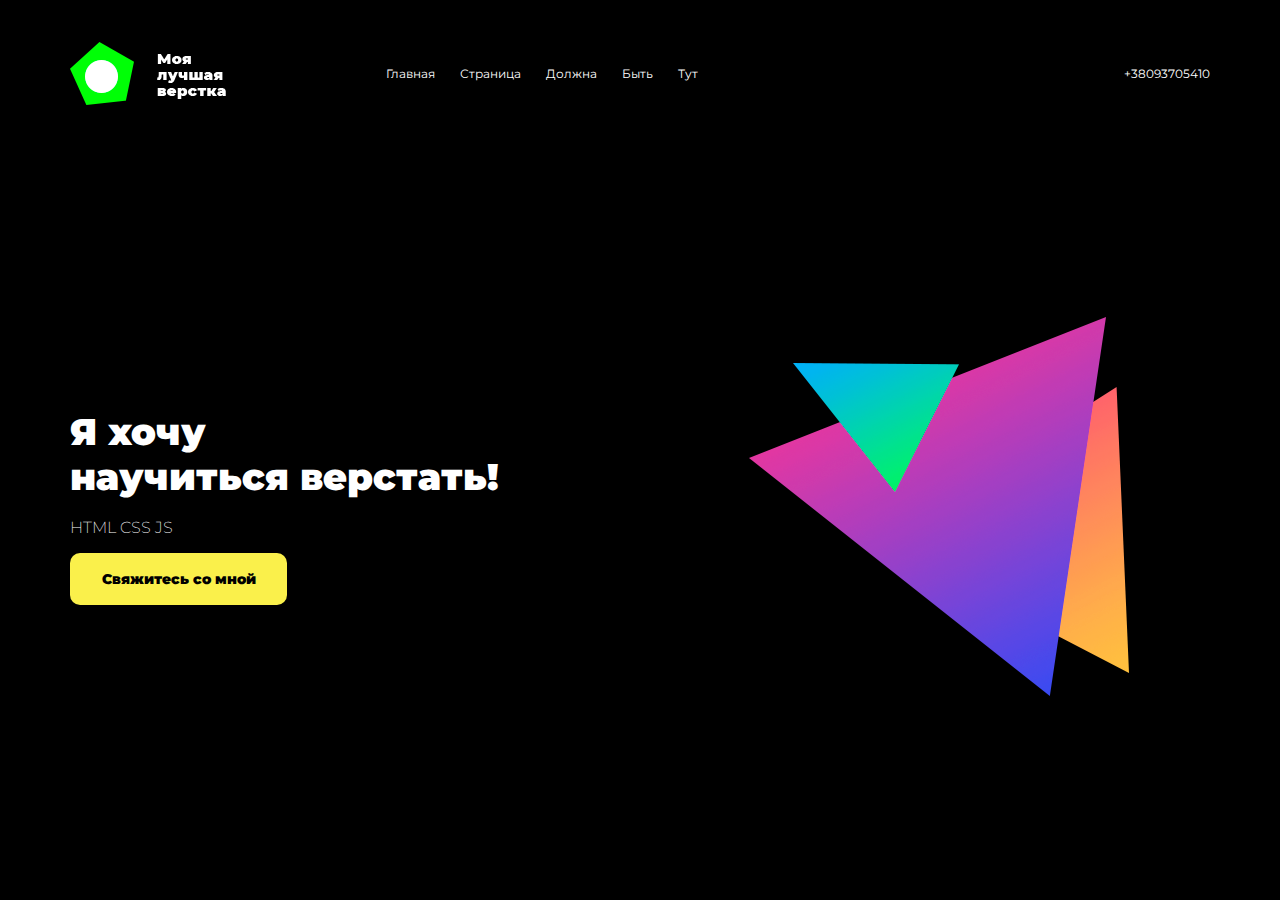
<file: img/index.html>
<!DOCTYPE html>
<html lang="en">
<head>
	<meta charset="UTF-8">
	<title>Triangle</title>
	<link rel="stylesheet" type="text/css" href="css/style.css">
	<link href="https://fonts.googleapis.com/css?family=Montserrat:400,500,900&display=swap" rel="stylesheet">
</head>
<body>
	<section class="header" id="header">
		<div class="container">
			<div class="header-menu">
				<img src="img/logo1.png" alt="logo">
				<ul class="menu">
					<li>
						<a href="#">Главная</a>
					</li>
					<li>
						<a href="#">Страница</a>
					</li>
					<li>
						<a href="#">Должна</a>
					</li>
					<li>
						<a href="#">Быть</a>
					</li>
					<li>
						<a href="#">Тут</a>
					</li>
				</ul>
				<div class="phone">
					+38093705410
				</div>
			</div>
		</div>
	</section>

	<section class="offer" id="offer">
		<div class="container">
			<div class="offer">
				<div class="offer-content">
					<h1>Я хочу<br> научиться верстать!</h1>
					<p>HTML   CSS   JS</p>
					<div class="btn">
						<a href="#">Свяжитесь со мной</a> 
					</div>
				</div>
				<div class="triangle"></div>
			</div>
			
		</div>
	</section>
	<script type="text/javascript" src="js/jquery-3.4.1.min.js"></script>
	<script type="text/javascript" src="js/main.js"></script>
</body>
</html>
</file>
<file: img/css/style.css>
body{
	background: #ccc;
	padding: 0;
	margin: 0;
	font-family: 'Montserrat', sans-serif;
	color: #fff;
	background: #000;
}
.container{
	max-width: 1140px;
	width: 100%;
	margin: 0 auto;
}
div, p, a, img, form, button{
	box-sizing: border-box;
}
a {
	text-decoration: none;
}
ul, li{
	display: block;
	padding: 0;
	margin: 0;
}
h1, h2, h3, h4, h5, h6{
	margin: 0;
	padding: 0;
}
.header-menu{
	display: flex;
	align-items: center;
	margin-top: 42px;
}
.menu{
	display: flex;
	margin-left: 160px;
}
.menu li {
	font-size: 12px;
	margin-right: 25px;
}
.menu li a {
	color: #fff;
	padding: 12px 0;
}
.menu li a:hover{
	color: #61e838;
	border-top: 1px solid #61e838;
	border-bottom: 1px solid #61e838;
}
.phone{
	font-size: 12px;
	margin-left: auto;
}
.offer{
	display: flex;
	align-items: center;
	margin-top: 106px;
}
.offer-content h1{
	font-size: 37px;
	font-weight: 900;
}
.offer-content p{
	font-size: 16px;
	font-weight: 200;
	margin-top: 19px;
}
.btn a{
	background: #faf04b;
	color: #000;
	font-size: 14px;
	font-weight: 900;
	padding: 17px 0;
	border-radius: 10px;
	width: 217px;
	display: block;
	text-align: center;
	transition: all 0.5s ease;
}
.btn a:hover{
	background: red;
}
.triangle{
	background: url(../img/poly.png);
	width: 380px;
	height: 379px;
	margin-left: auto;
	margin-right: 81px;
}
</file>
